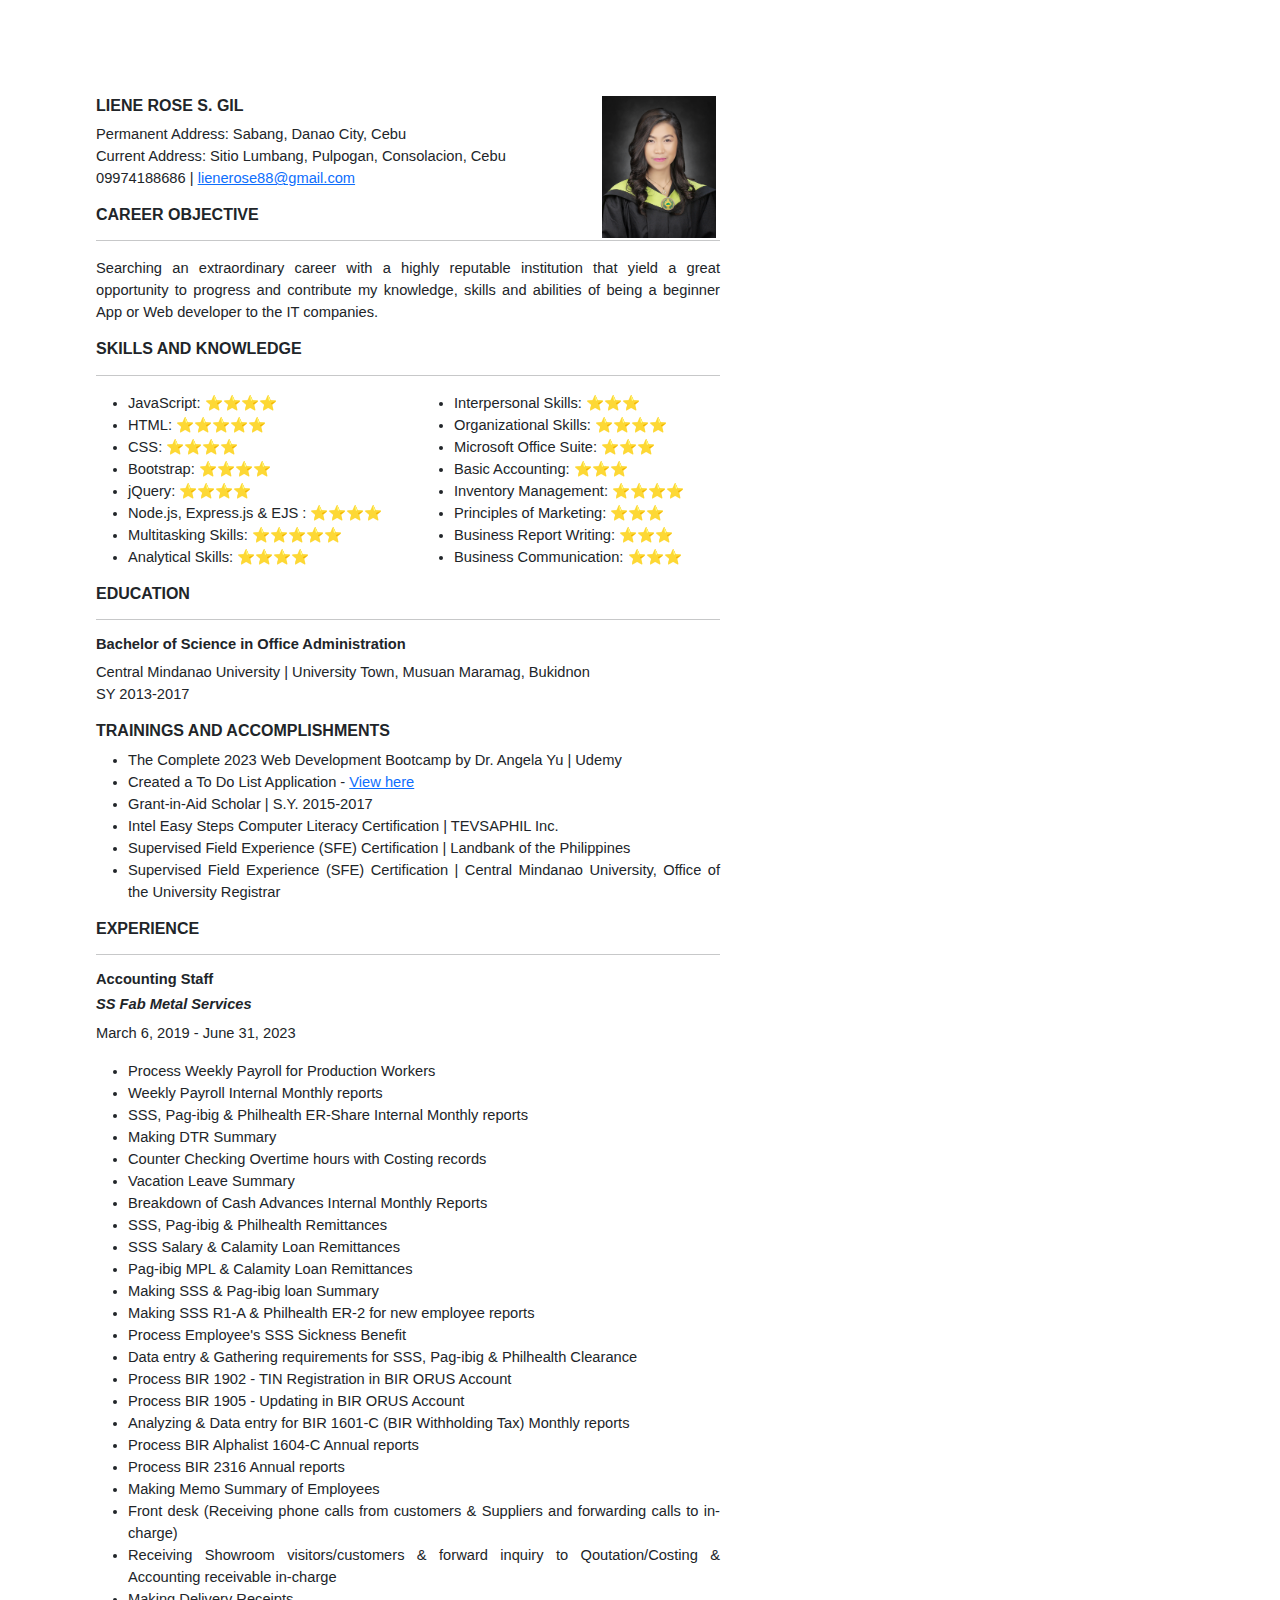
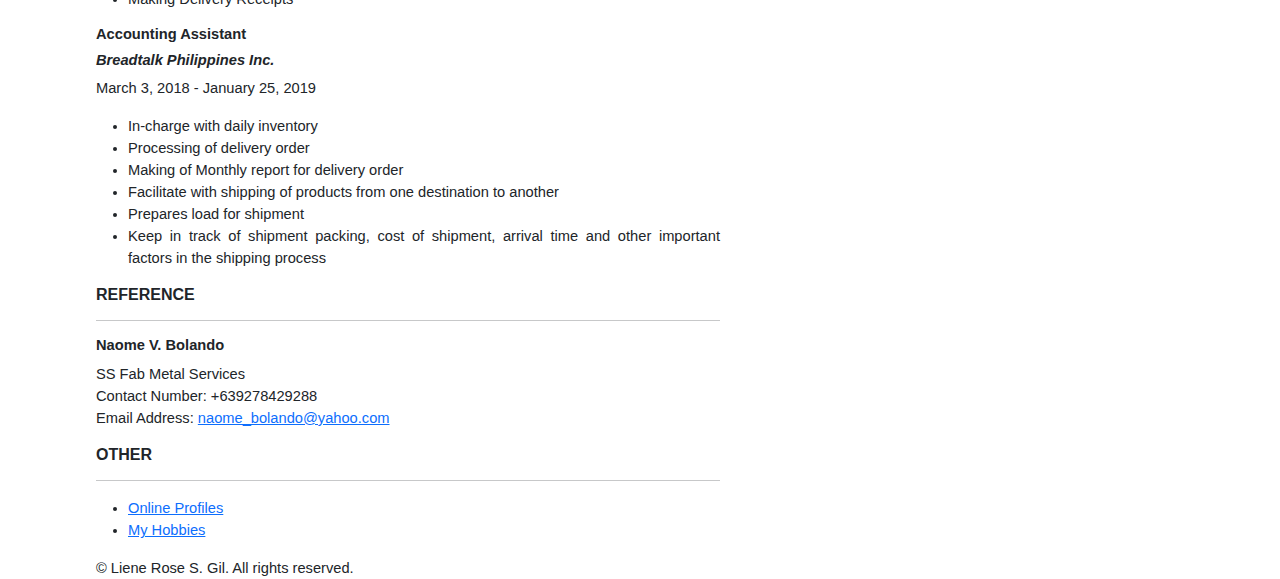
<file: index.html>
<!DOCTYPE html>
<html lang="en">
    <head>
        <meta charset="UTF-8">
        <meta name="viewport" content="width=device-width, initial-scale=1.0">
        <link href="https://cdn.jsdelivr.net/npm/bootstrap@5.3.3/dist/css/bootstrap.min.css" rel="stylesheet" integrity="sha384-QWTKZyjpPEjISv5WaRU9OFeRpok6YctnYmDr5pNlyT2bRjXh0JMhjY6hW+ALEwIH" crossorigin="anonymous">
        <link rel="stylesheet" href="resume.css"/>  
        <title>My Resume</title>
    </head>
    <body>
        <div class="resume-container">
            <h2 class="contact-info">LIENE ROSE S. GIL</h2>
                <img src="./Images/My photo.JPG" height="142" alt="Photo of Liene Rose S. Gil" class="right-image">
                <p>
                    Permanent Address: Sabang, Danao City, Cebu<br />
                    Current Address: Sitio Lumbang, Pulpogan, Consolacion, Cebu<br />
                    09974188686 | <a href="mailto:lienerose88@gmail.com">lienerose88@gmail.com</a><br />
                </p>
            <h2>CAREER OBJECTIVE</h2>
            <hr />
                <p>
                    Searching an extraordinary career with a highly reputable institution that yield a great opportunity
                    to progress and contribute my knowledge, skills and abilities of being a beginner App or Web developer
                    to the IT companies.
                </p>
            <h2>SKILLS AND KNOWLEDGE</h2>
            <hr />
                <ul class="skills">
                    <li>JavaScript: ⭐️⭐️⭐️⭐️</li>
                    <li>HTML: ⭐️⭐️⭐️⭐️⭐️</li>
                    <li>CSS: ⭐️⭐️⭐️⭐️</li>
                    <li>Bootstrap: ⭐️⭐️⭐️⭐️</li>
                    <li>jQuery: ⭐️⭐️⭐️⭐️</li>
                    <li>Node.js, Express.js & EJS : ⭐️⭐️⭐️⭐️</li>
                    <li>Multitasking Skills: ⭐️⭐️⭐️⭐️⭐️</li>
                    <li>Analytical Skills: ⭐️⭐️⭐️⭐️</li>
                    <li>Interpersonal Skills: ⭐️⭐️⭐️</li>
                    <li>Organizational Skills: ⭐️⭐️⭐️⭐️</li>
                    <li>Microsoft Office Suite: ⭐️⭐️⭐️</li>
                    <li>Basic Accounting: ⭐️⭐️⭐️</li>
                    <li>Inventory Management: ⭐️⭐️⭐️⭐️</li>
                    <li>Principles of Marketing: ⭐️⭐️⭐️</li>
                    <li>Business Report Writing: ⭐️⭐️⭐️</li>
                    <li>Business Communication: ⭐️⭐️⭐️</li>
                </ul>
            <h2>EDUCATION</h2>
            <hr />
                <h3>Bachelor of Science in Office Administration</h3>
                    <p>
                        Central Mindanao University | University Town, Musuan Maramag, Bukidnon<br />
                        SY 2013-2017
                    </p>
            <h2>TRAININGS AND ACCOMPLISHMENTS </h2>
            <ul>
                <li>The Complete 2023 Web Development Bootcamp by Dr. Angela Yu | Udemy </li>
                <li>Created a To Do List Application - <a href="https://github.com/liene8/To-Do-List-Application-Portfolio.git">View here</a></li>
                <li>Grant-in-Aid Scholar | S.Y. 2015-2017</li>
                <li>Intel Easy Steps Computer Literacy Certification | TEVSAPHIL Inc.</li>
                <li>Supervised Field Experience (SFE) Certification | Landbank of the Philippines</li>
                <li>Supervised Field Experience (SFE) Certification | Central Mindanao University, Office of the University Registrar</li>
            </ul>
            <h2>EXPERIENCE</h2>
            <hr />
                <h3>Accounting Staff</h3>
                <h3><i>SS Fab Metal Services</i></h3>
                    <p>March 6, 2019 - June 31, 2023</p>
                    <ul>
                        <li>Process Weekly Payroll for Production Workers</li>
                        <li>Weekly Payroll Internal Monthly reports</li>
                        <li>SSS, Pag-ibig & Philhealth ER-Share Internal Monthly reports</li>
                        <li>Making DTR Summary</li>
                        <li>Counter Checking Overtime hours with Costing records</li>
                        <li>Vacation Leave Summary</li>
                        <li>Breakdown of Cash Advances Internal Monthly Reports</li>
                        <li>SSS, Pag-ibig & Philhealth Remittances</li>
                        <li>SSS Salary & Calamity Loan Remittances</li>
                        <li>Pag-ibig MPL & Calamity Loan Remittances</li>
                        <li>Making SSS & Pag-ibig loan Summary</li>
                        <li>Making SSS R1-A & Philhealth ER-2 for new employee reports</li>
                        <li>Process Employee's SSS Sickness Benefit</li>
                        <li>Data entry & Gathering requirements for SSS, Pag-ibig & Philhealth Clearance</li>
                        <li>Process BIR 1902 - TIN Registration in BIR ORUS Account</li>
                        <li>Process BIR 1905 - Updating in BIR ORUS Account</li>
                        <li>Analyzing & Data entry for BIR 1601-C (BIR Withholding Tax) Monthly reports</li>
                        <li>Process BIR Alphalist 1604-C Annual reports</li>
                        <li>Process BIR 2316 Annual reports</li>
                        <li>Making Memo Summary of Employees</li>
                        <li>Front desk (Receiving phone calls from customers & Suppliers and forwarding calls to in-charge)</li>
                        <li>Receiving Showroom visitors/customers & forward inquiry to Qoutation/Costing & Accounting receivable in-charge</li>
                        <li>Making Delivery Receipts</li>
                    </ul>
                <h3>Accounting Assistant</h3>
                <h3><i>Breadtalk Philippines Inc.</i></h3> 
                    <p>March 3, 2018 - January 25, 2019</p>
                    <ul>
                        <li>In-charge with daily inventory</li>
                        <li>Processing of delivery order</li>
                        <li>Making of Monthly report for delivery order</li>
                        <li>Facilitate with shipping of products from one destination to another</li>
                        <li>Prepares load for shipment</li>
                        <li>Keep in track of shipment packing, cost of shipment, arrival time and other important factors in the shipping process</li>
                    </ul>
            <h2>REFERENCE</h2>
            <hr />
                <h3>Naome V. Bolando</h3>
                    <p>
                        SS Fab Metal Services <br />
                        Contact Number: +639278429288 <br />
                        Email Address: <a href="mailto:naome_bolando@yahoo.com">naome_bolando@yahoo.com</a>
                    </p>
            <h2>OTHER</h2>
            <hr />
                <ul>
                    <li><a href="./links.html">Online Profiles</a></li>
                    <li><a href="./about.html">My Hobbies</a></li>
                </ul>
            <footer>
                <p>© Liene Rose S. Gil. All rights reserved.</p>
            </footer>
        </div>
    </body>
</html>
</file>
<file: resume.css>
@page {
    size: letter;
}

.resume-container {
    width: 8.5in; 
    height: 11in; 
    float: left;
    margin: 0 auto; 
    padding: 1in;
    background-color: #ffffff;
    position: relative;
}

.resume-container * {
    font-family: Arial, sans-serif;
}

.resume-container h2 {
    font-weight: bold; 
    font-size: 12pt;
}

.resume-container h3 {
    font-weight: bold; 
    font-size: 11pt;
}

.contact-info {
    position: relative; 
    overflow: hidden;
}

.right-image {
    position: absolute; 
    top: 96px; 
    right: 100px; 
}

.resume-container p,
.resume-container ul,
.resume-container ol {
    text-align: justify;
    font-size: 11pt;
}


.resume-container .skills {
    column-count: 2; /* Set the number of columns */
    column-gap: 60px; /* Add some gap between columns */
}
</file>
